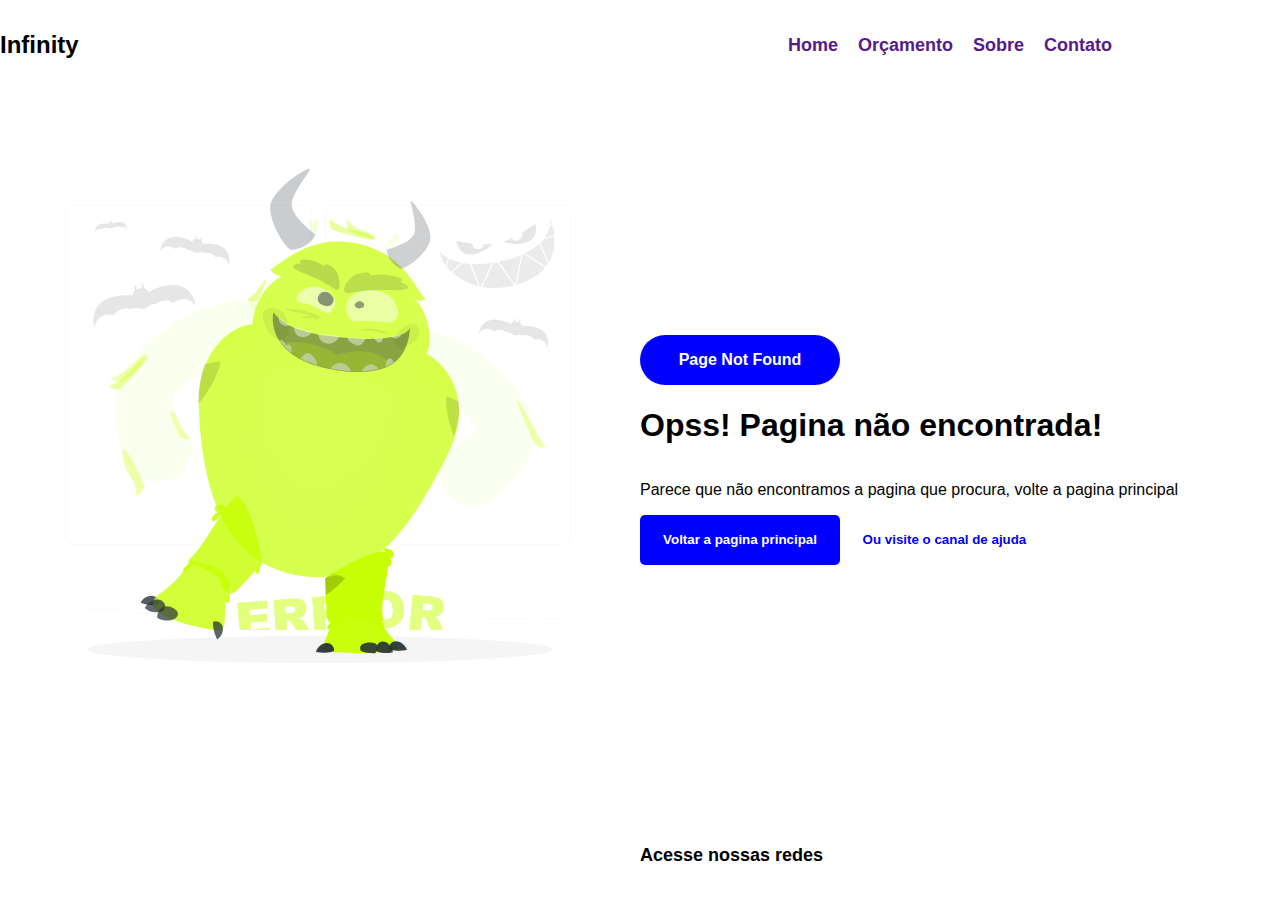
<file: 404/index.html>
<!DOCTYPE html>
<html lang="pt-BR">
<head>
    <meta charset="UTF-8">
    <link rel="stylesheet" href="index.css">
    <link rel="stylesheet" href="https://cdnjs.cloudflare.com/ajax/libs/font-awesome/6.6.0/css/all.min.css" integrity="sha512-Kc323vGBEqzTmouAECnVceyQqyqdsSiqLQISBL29aUW4U/M7pSPA/gEUZQqv1cwx4OnYxTxve5UMg5GT6L4JJg==" crossorigin="anonymous" referrerpolicy="no-referrer" />
    <meta name="viewport" content="width=device-width, initial-scale=1.0">
    <title>404</title>
</head>
<body>
    <div class="container">
        <div class="topo">
            <div class="esquerda">
                <h2>Infinity</h2>
            </div>
            <div class="direita">
                <div class="menu">
                    <a href="">Home</a>
                    <a href="">Orçamento</a>
                    <a href="">Sobre</a>
                    <a href="">Contato</a>
                </div>
                <div class="icone">
                    <i class="fa-solid fa-magnifying-glass"></i>
                </div>
            </div>
        </div>
        <div class="meio">
            <div class="esquerda">
                <img width="600px" src="./images/monster-404-error-animate.svg" alt="">
            </div>
            <div class="direita">
                <div class="info">
                    <p>Page Not Found</p>
                </div>
                <h1>Opss! Pagina não encontrada!</h1>
                <p>Parece que não encontramos a pagina que procura, volte a pagina principal</p>
                <div class="btns">
                    <button id="btn-1">Voltar a pagina principal</button>
                    <button id="btn-2">Ou visite o canal de ajuda</button>
                </div>
            </div>
        </div>
        <div class="fim">
            <div class="redes">
                <div class="texto">
                    <p>Acesse nossas redes</p>
                </div>
                <div class="icones">
                    <a href="https://www.facebook.com/login/?next=https%3A%2F%2Fwww.facebook.com%2F%3Flocale%3Dpt_BR" target="_blank">
                        <i class="fa-brands fa-facebook"></i>
                    </a>
                    <a href="https://www.instagram.com/" target="_blank">
                        <i class="fa-brands fa-instagram"></i>
                    </a>
                    <a href="https://web.whatsapp.com/" target="_blank">
                        <i class="fa-brands fa-whatsapp"></i>
                    </a>
                </div>
            </div>

        </div>

    </div>
</body>
</html>
</file>
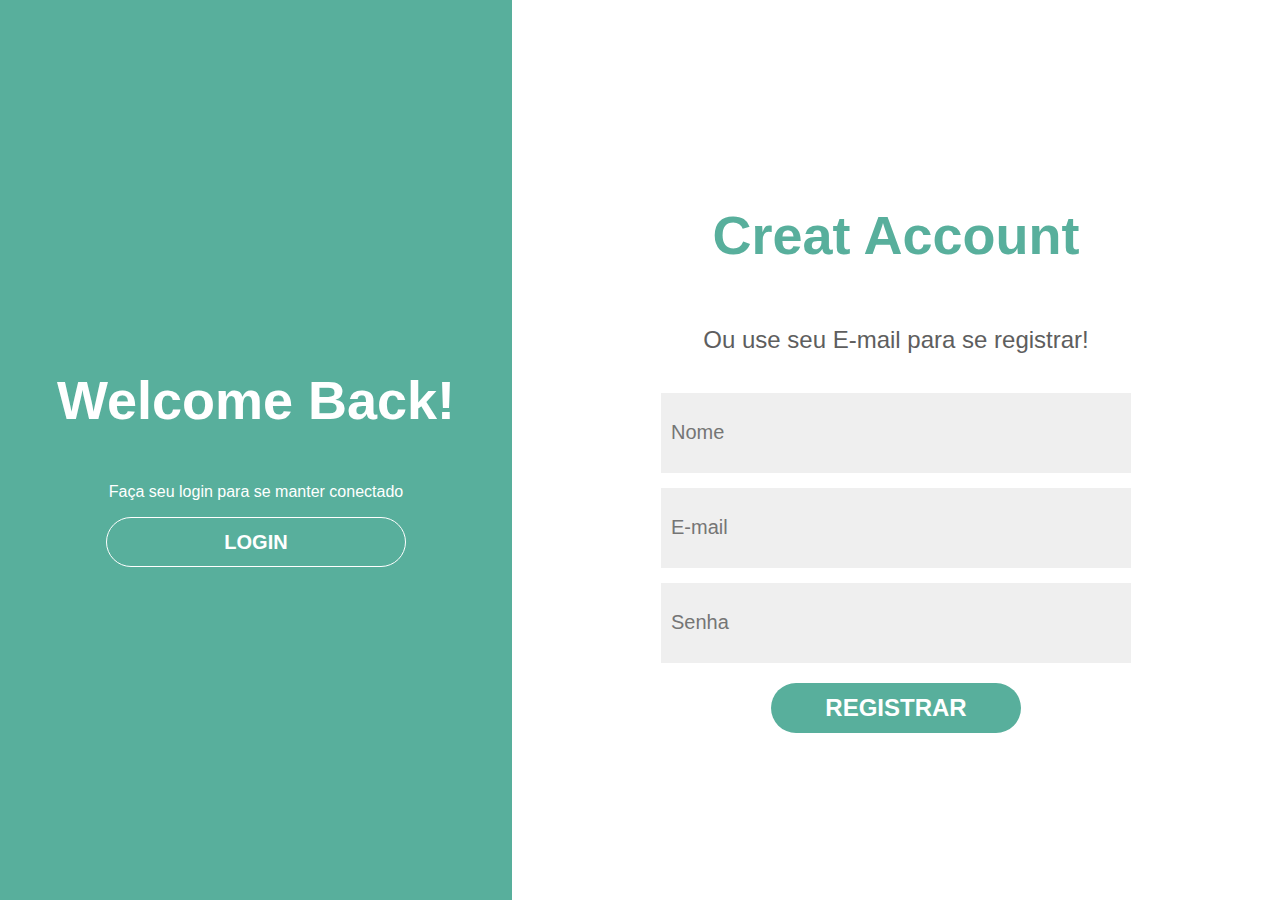
<file: cadastro/index.html>
<!DOCTYPE html>
<html lang="pt-BR">
<head>
    <link rel="stylesheet" href="style.css">
    <meta charset="UTF-8">
    <meta name="viewport" content="width=device-width, initial-scale=1.0">
    <title>Document</title>
</head>
<body>
    <div class="container">
        <div class="esquerda">
            <h1>Welcome Back!</h1>
            <p>Faça seu login para se manter conectado</p>
            <a href="./login/index.html">
                <button>LOGIN</button>
            </a>
        </div>
        <div class="direita">
          <div class="card">
            <div class="topo">
                <h1> Creat Account</h1>
            </div>
            <div class="meio">
                <p>Ou use seu E-mail para se registrar!</p>
                <input type="text" placeholder="Nome">
                <input type="email" name="" id="" placeholder="E-mail">
                <input type="password" name="" id="" placeholder="Senha">
          </div>
          <div class="fim">
            <button>REGISTRAR</button>
          </div>
        </div>
    </div>
</body>
</html>
</file>
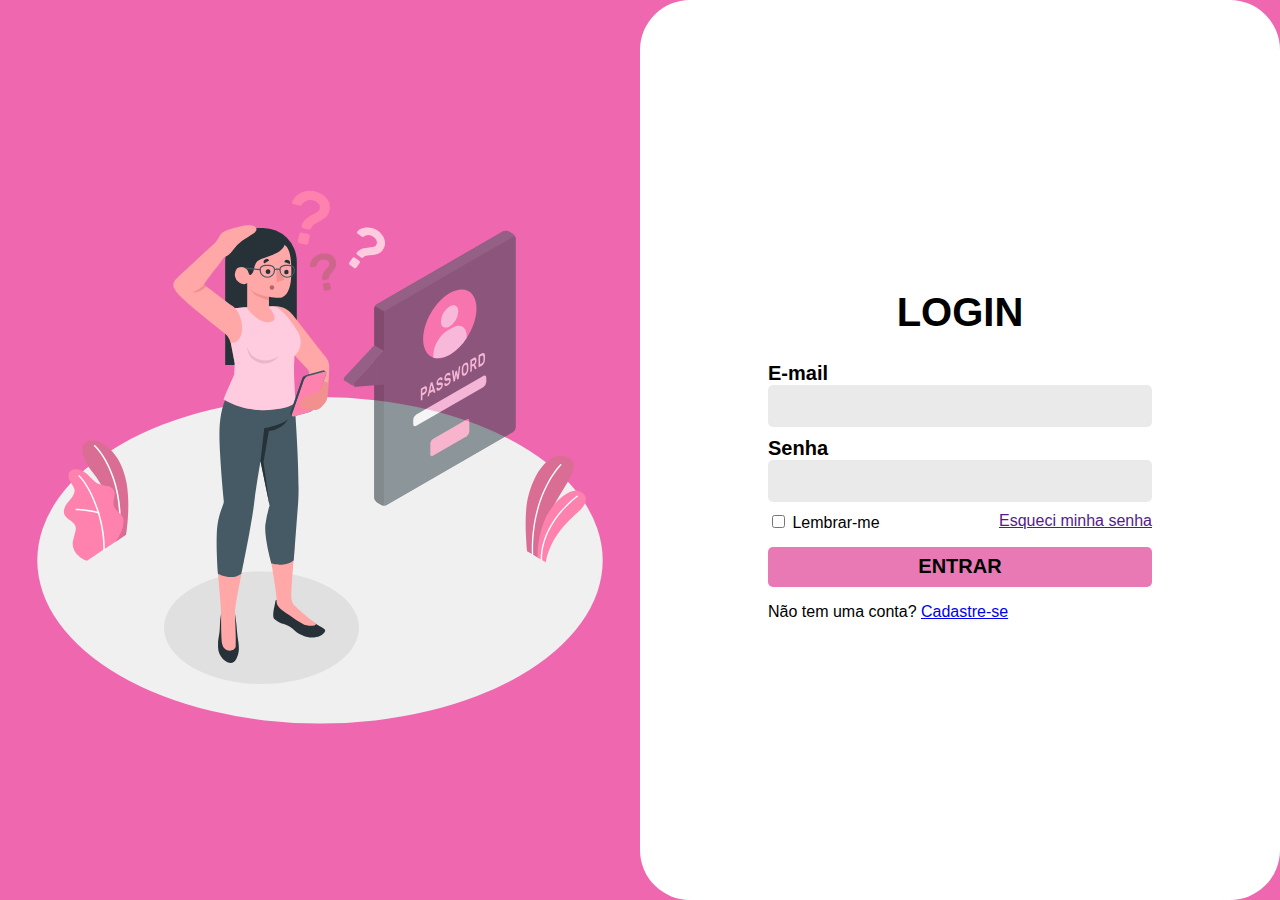
<file: login/index.html>
<!DOCTYPE html>
<html lang="pt-BR">

<head>
    <link rel="stylesheet" href="style.css">
    <meta charset="UTF-8">
    <meta name="viewport" content="width=, initial-scale=1.0">
    <title>LOGIN</title>
</head>

<body>
    <div class="container">
        <div class="esquerda">
            <img src="images/forgot-password-animate.svg" alt="" width="600px">
        </div>
        <div class="direita">
            <div class="card">
                <div class="login">
                    <div class="topo">
                        <h1>LOGIN</h1>
                    </div>
                    <div class="meio">
                        <div class="campo">
                            <label for="">E-mail</label>
                            <input type="email" name="" id="">
                        </div>
                        <div class="campo">
                            <label for="">Senha</label>
                            <input type="password" name="" id="">
                        </div>
                        <div class="select">
                            <div class="check">
                                <input type="checkbox" name="" id="">
                                <label for="">Lembrar-me</label>
                            </div>
                            <a href="">Esqueci minha senha</a>
                        </div>
                    </div>
                    <div class="fim">
                        <button>ENTRAR</button>
                        <p>Não tem uma conta? <a href="..//index.html">Cadastre-se</a> </p>
                    </div>
                </div>
                <div class="opcoes"></div>
            </div>
        </div>
    </div>
</body>
</html>
</file>
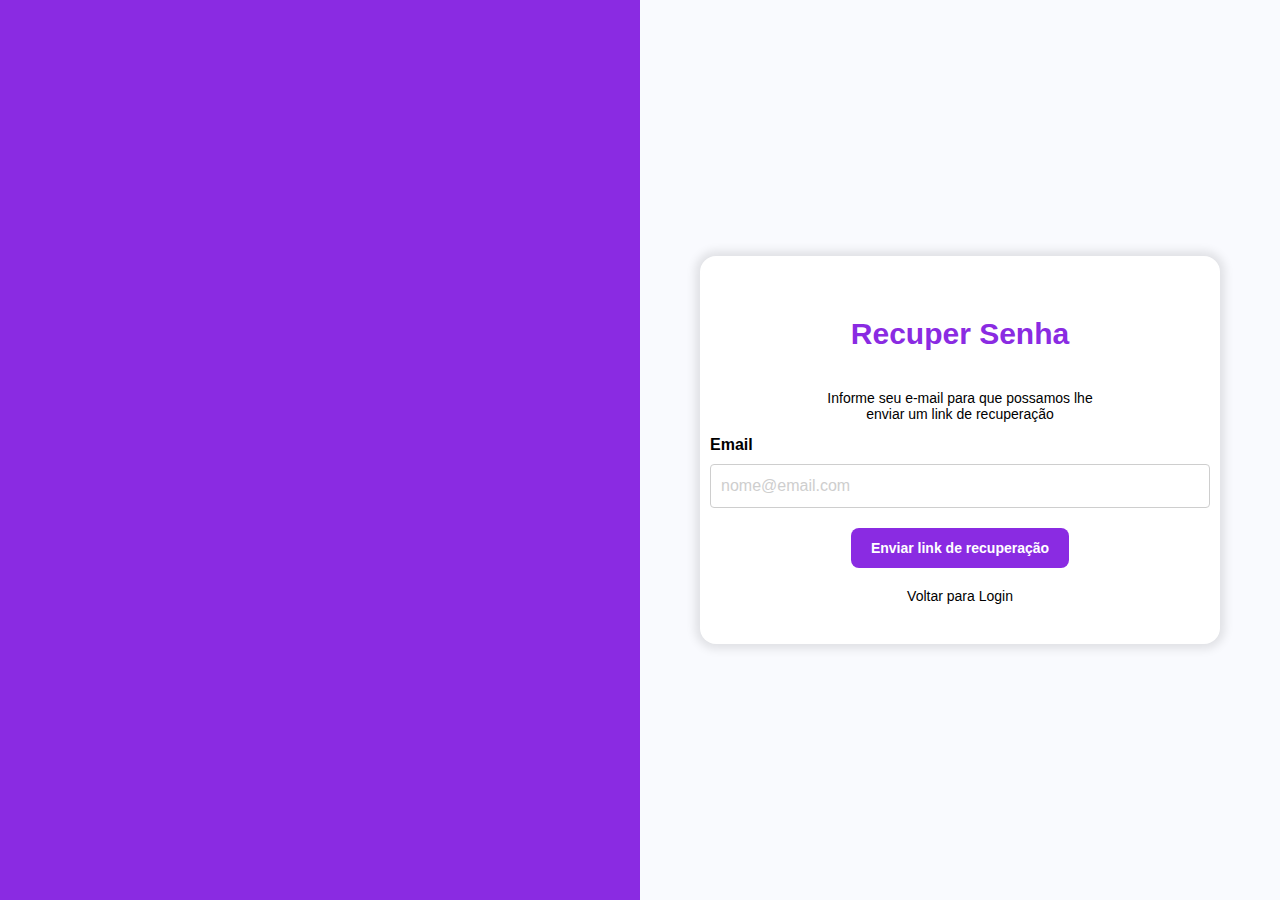
<file: recover/index.html>
<!DOCTYPE html>
<html lang="pt-BR">
<head>
    <meta charset="UTF-8">
    <meta name="viewport" content="width=device-width, initial-scale=1.0">
    <link rel="stylesheet" href="style.css">
    <title>Document</title>
</head>
<body>
    <div class="container">
        <div class="esquerda"></div>
        <div class="direita">
            <div class="card">
                <div class="topo">
                    <h1>Recuper Senha</h1>
                    <p>Informe seu e-mail para que possamos lhe <br /> enviar um link de recuperação</p>
                </div>
                <div class="meio">
                    <label for="email">Email</label>
                    <input type="email" name="email" id="email" placeholder="nome@email.com">
                </div>
                <div class="fim">
                    <button>Enviar link de recuperação</button>
                    <a href="">Voltar para Login</a>
                </div>
            </div>
        </div>
    </div>
</body>
</html>
</file>
<file: 404/index.css>
body {
    margin: 0;
    padding: 0;
    font-family: Arial, Helvetica, sans-serif;
}

.container{
    width: 100%;
    height: 100vh;
}

.container .topo {
    width: 100%;
    height: 10%;
    display: flex;
}

.container .topo .esquerda{
    width: 50%;
    height: 100%;
    display: flex;
    align-items: center;
}

.container .topo .direita{
    width: 50%;
    height: 100%;
    display: flex;
    align-items: center;
    justify-content: center;
    gap: 20px;
    
}

.container .topo .direita .menu{
    display: flex;
    gap: 20px;
}

.container .topo .direita .icone{
    font-size: 20px;
}

.container .topo .direita .menu a{
    text-decoration: none;
    font-weight: bold;
    font-size: 18px;
}

.container .meio {
    width: 100%;
    height: 80%;
    display: flex;
}

.container .meio .esquerda {
    width: 50%;
    height: 100%;
    display: flex;
    align-items: center;
    justify-content: center;
}

.container .meio .direita {
    width: 50%;
    height: 100%;
    display: flex;
    justify-content: center;
    flex-direction: column;
}

.container .meio .direita .info{
    width: 200px;
    height: 50px;
    background-color: blue;
    border-radius: 30px;
}

.container .meio .direita .info p {
    display: flex;
    align-items: center;
    justify-content: center;
    color: white;
    font-weight: bold;
}

#btn-1 {
    width: 200px;
    height: 50px;
    background-color: blue;
    color: white;
    font-weight: bold;
    border: none;
    border-radius: 5px;
}

#btn-2 {
    width: 200px;
    height: 50px;
    background: none;
    color: blue;
    font-weight: bold;
    border: none;
    border-radius: 5px;
}

#btn-1:hover{
    cursor: pointer;
    transition: all 300ms ease;
    background-color: rgb(11, 11, 114);
}

#btn-2:hover{
    cursor: pointer;
    border: 1px solid blue;
    transition: all 300ms ease;
}

.container .fim {
    width: 100%;
    height: 10%;
    display: flex;
    justify-content: end;
}

.container .fim .redes{
    width: 50%;
    height: 100%;
    display: flex;
    justify-content: space-between;
    align-items: center;
}

.container .fim .redes .texto p{
    font-weight: bold;
    font-size: 18px;
}

.container .fim .redes .icones{
    padding-right: 10px;
    font-size: 25px;
    display: flex;
    gap: 10px;
}

.container .fim .redes .incones a{

}
</file>
<file: cadastro/style.css>
body{
    margin: 0;
    padding: 0;
    font-family: Arial, Helvetica, sans-serif;
}

.container{
    width: 100%;
    height: 100vh;
    display: flex;
}

.esquerda{
    width: 40%;
    height: 100%;
    display: flex;
    justify-content: center;
    align-items: center;
    flex-direction: column;
    background-color: #58af9c;
    color: white;
}

.esquerda h1{
    font-size: 54px;
}

.esqueda p{
    font-size: 24px;
}

.esquerda button{
    width: 300px;
    height: 50px;
    color: white;
    background: none;
    border: 1px solid white;
    border-radius: 30px;
    font-size: 20px;
    font-weight: bold;
}

.direita{
    width: 60%;
    height: 100%;
    display: flex;
    justify-content: center;
    align-items: center;
}

.direita .card{
    display: flex;
    align-items: center;
    justify-content: center;
    flex-direction: column;
}

.direita .card .meio{
    display: flex;
    flex-direction: column;
    gap: 15px;
    align-items: center;
}

.direita .card h1{
    font-size: 54px;
    color: #58af9c;
}

.direita .card p{
    font-size: 24px;
    color: #5e5e5e;
}

.direita .meio input{
    width: 450px;
    height: 60px;
    border: none;
    background-color: #efefef;
    padding: 10px;
    font-size: 20px;
    outline: none;
}

.direita .meio input:focus{
    border: 1px solid #58af9c;
    transition: all ease 300ms;
}


.direita .fim button{
    border: none;
    background-color: #58af9c;
    width: 250px;
    height: 50px;
    border-radius: 30px;
    margin-top: 20px;
    color: white;
    font-size: 24px;
    font-weight: bold;
}

.direita .fim button:hover{
    border: 1px solid #58af9c;
    color: #58af9c;
    background: none;
    cursor: pointer;
    transition: all ease 300ms;
}

.direita .fim button:active{
    background-color: #58af9c;
    color: white;
}

.esquerda button:hover{
    border: 1px solid white;
    color: #58af9c;
    background-color: white;
    cursor: pointer;
    transition: all ease 300ms;
}

.esqueda button:active{
    background-color: #58af9c;
    color: white;
}
</file>
<file: login/style.css>
body{
    margin: 0;
    padding: 0;
    font-family: Arial, Helvetica, sans-serif;
}

.container{
    width: 100%;
    height: 100vh;
    display: flex;
    background-color: rgb(239, 103, 175);
}

.container .esquerda{
    width: 50%;
    height: 100%;
    display: flex;
    justify-content: center;
    align-items: center;
}

.container .direita {
    width: 50%;
    height: 100%;
    display: flex;
    justify-content: center;
    align-items: center;
    background-color: white;
    border-radius: 50px;
}

.container .direita .card{
    width: 60%;
}

.container .direita .card .login{
    width: 100%;
    display: flex;
    justify-content: center;
    align-items: center;
    flex-direction: column;
}

.container .direita .card .login .topo h1{
    font-size: 40px;
    color: black;
}

.container .direita .card .login .meio{
    width: 100%;
    display: flex;
    gap: 10px;
    flex-direction: column;
}

.container .direita .card .login .meio .campo{
    width: 100%;
    display: flex;
    flex-direction: column;
}

.container .direita .card .login .meio .campo label{
    font-size: 20px;
    font-weight: bold;
}

.container .direita .card .login .meio .campo input{
    border: none;
    border-radius: 5px;
    background-color: rgb(234, 234, 234);
    height: 40px;

}

.container .direita .card .login .meio .select{
    display: flex;
    justify-content: space-between;
}

.container .direita .card .login .fim{
    width: 100%;
    margin-top: 15px;
}

.container .direita .card .login .fim button{
    width: 100%;
    height: 40px;
    background-color: rgb(232, 121, 180);
    border: none;
    border-radius: 5px;
    color: black;
    font-size: 20px;
    font-weight: bold;
}

.container .direita .card .login .fim button:hover{
    background-color: white;
    color: rgb(240, 36, 145);
    border: 1px solid rgb(247, 40, 150);
    cursor: pointer;
    transition: all 300ms ease;

}
</file>
<file: recover/style.css>
body {
    margin: 0;
    padding: 0;
    font-family: Arial, sans-serif;
    box-sizing: border-box;
}

.container {
    width: 100%;
    height: 100vh;
    display: flex;
}

.container .esquerda {
    width: 50%;
    height: 100%;
    background-color: blueviolet;
}

.container .direita {
    width: 50%;
    height: 100%;
    background-color: #F9FAFE;
    display: flex;
    justify-content: center;
    align-items: center;
    text-align: center;
}

.container .direita .card {
    background-color: white;
    padding: 40px 10px;
    box-shadow: 0 0 10px 5px rgba(0, 0, 0, 0.1);
    border-radius: 16px;
    min-width: 500px;
}

.container .direita .card .topo {
    display: flex;
    flex-direction: column;
    gap: 5px;
}

.container .direita .card .topo h1 {
    color: blueviolet;
    font-size: 30px;
}

.container .direita .card .topo p {
    font-size: 14px;
}

.container .direita .card .meio {
    display: flex;
    flex-direction: column;
    text-align: left;
    gap: 10px;
}

.container .direita .card .meio label {
    font-weight: bold;
}

.container .direita .card .meio input {
    padding: 12px 10px;
    border-radius: 4px;
    border: 1px solid #cecece;
    font-size: 16px;
}

.container .direita .card .meio input::placeholder{
    color: #cecece;
}

.container .direita .card .fim {
    margin-top: 20px;
    display: flex;
    flex-direction: column;
    align-items: center;
    gap: 20px;
}

.container .direita .card .fim button {
    background-color: blueviolet;
    color: white;
    padding: 12px 20px;
    border-radius: 8px;
    font-size: 14px;
    font-weight: bold;
    border: none;
}

.container .direita .card .fim a {
    text-decoration: none;
    font-size: 14px;
    color: black;
    
}
</file>
